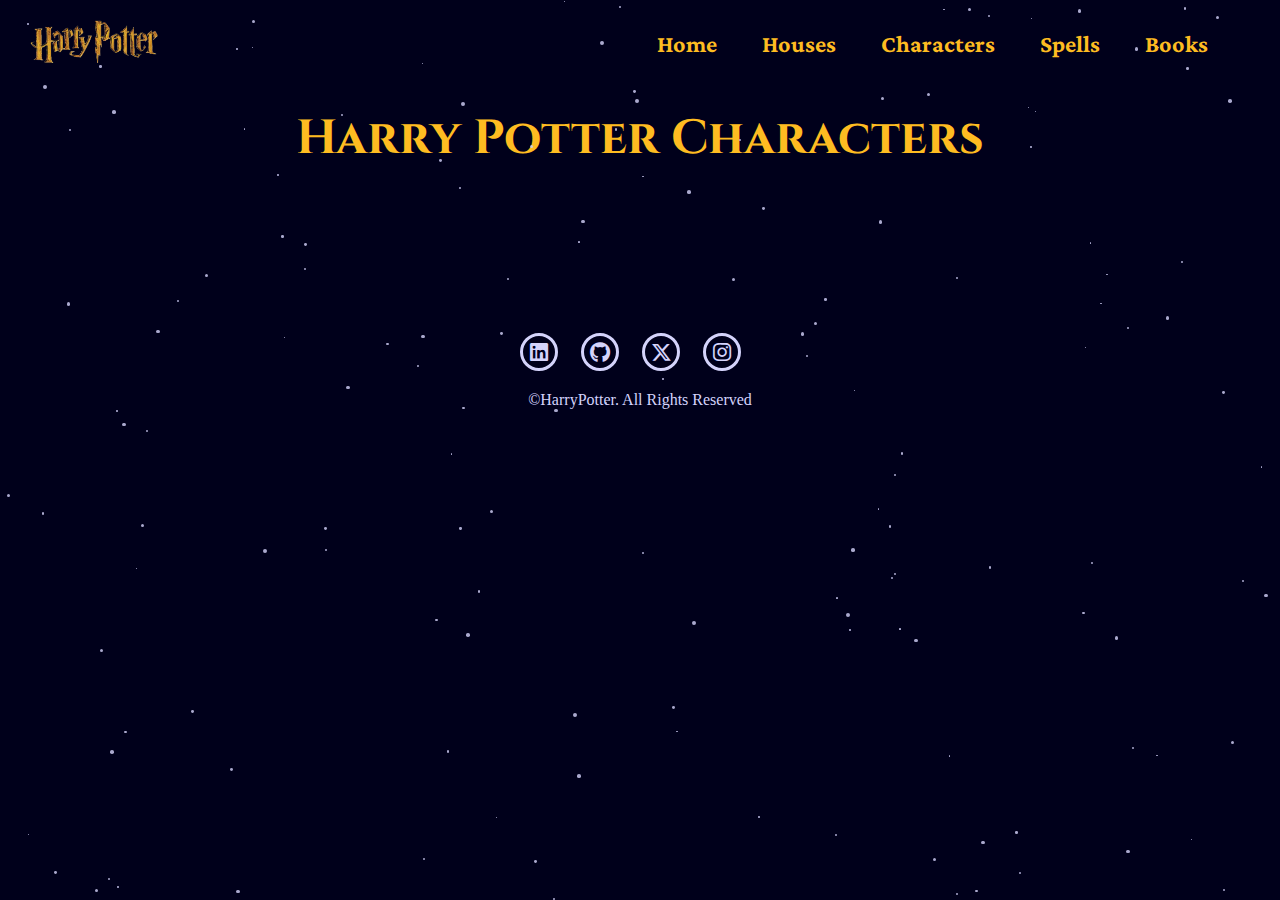
<file: character.html>
<!DOCTYPE html>
<html lang="en">

<head>
    <meta charset="UTF-8">
    <meta name="viewport" content="width=device-width, initial-scale=1.0">
    <title>Characters</title>

    <link rel="stylesheet" href="https://cdnjs.cloudflare.com/ajax/libs/font-awesome/6.5.2/css/all.min.css">
    <link rel="preconnect" href="https://fonts.googleapis.com">
    <link rel="preconnect" href="https://fonts.gstatic.com" crossorigin>
    <link href="https://fonts.googleapis.com/css2?family=Crimson+Pro:ital,wght@0,200..900;1,200..900&display=swap"
        rel="stylesheet">
    <link rel="preconnect" href="https://fonts.googleapis.com">
    <link rel="preconnect" href="https://fonts.gstatic.com" crossorigin>
    <link href="https://fonts.googleapis.com/css2?family=Cinzel:wght@400..900&display=swap" rel="stylesheet">

    <style>
        * {
            margin: 0;
            padding: 0;
        }

        body {
            text-align: center;
            overflow-x: hidden;
            background-color: #00001b;
            background-size: cover;
            background-position: center;
            background-repeat: no-repeat;
        }

        #star-container {
            position: fixed;
            top: 0;
            left: 0;
            width: 100vw;
            height: 100vh;
            pointer-events: none;
            z-index: 0;
        }

        .star {
            position: absolute;
            background: rgb(212, 211, 251);
            border-radius: 50%;
            opacity: 0.8;
            animation: twinkle 2s infinite ease-in-out;
        }

        ::-webkit-scrollbar {
            display: none;
        }

        nav {
            background-color: #00001b;
            display: flex;
            justify-content: space-between;
            align-items: center;
            padding: 20px 30px;
            color: #febc21;
            font-weight: 700;
            top: 0;
            font-family: "Crimson Pro", serif;
        }

        ul {
            margin-right: 2rem;
            list-style: none;
            display: flex;
            gap: 25px;
            font-size: 1.5rem;
        }

        ul li a {
            padding: 10px;
            transition: transform 0.5s, background-color 0.5s, color 0.5s ease-in-out;
            border-radius: 60px;
        }

        ul li a {
            text-decoration: none;
            color: #febc21;
        }

        ul li:hover a {
            transition: all 0.5s ease-in-out;
            transform: scale(1.05);
            background-color: #febc21;
            color: #00001b;
        }

        .logo img {
            width: 10vw;
        }

        h1 {
            font-family: "Cinzel", serif;
            color: #febc21;
            margin-top: 20px;
            margin-bottom: 30px;
            font-size: 3rem;
        }

        .container {
            display: grid;
            grid-template-columns: repeat(4, 1fr);
            gap: 20px;
            place-items: center;
            padding: 20px;
            max-width: 1100px;
            margin: 0 auto;
        }

        .hidden {
            display: none;
        }

        .flip-card {
            position: relative;
            background-color: transparent;
            width: 220px;
            height: 320px;
            perspective: 1000px;
        }

        .flip-card-inner {
            position: absolute;
            width: 100%;
            height: 100%;
            text-align: center;
            transition: transform 0.8s;
            transform-style: preserve-3d;
        }

        .flip-card:hover .flip-card-inner {
            transform: rotateY(180deg);
        }

        .flip-card-front,
        .flip-card-back {
            position: absolute;
            width: 100%;
            height: 100%;
            border-radius: 10px;
            backface-visibility: hidden;
            overflow: hidden;
            display: flex;
            flex-direction: column;
            justify-content: center;
            align-items: center;
            box-shadow: 0 4px 8px rgba(0, 0, 0, 0.2);
        }

        .flip-card-front {
            background: transparent;
        }

        .flip-card-front img {
            width: 100%;
            height: 100%;
            object-fit: cover;
        }

        .flip-card-front h1 {
            padding: 10px;
            font-size: 1.2rem;
            color: #443b3b;
        }

        .flip-card-back {
            background: #282c34;
            color: rgb(240, 240, 243);

            box-sizing: border-box;
            transform: rotateY(180deg);
            padding: 20px;
            gap: 10px;
        }

        .flip-card-back h2 {
            font-size: 1.5rem;
            margin-bottom: 10px;
        }

        .image-wrapper {
            position: relative;
            width: 100%;
            height: 100%;
        }

        .image-wrapper img {
            width: 100%;
            height: 100%;
            object-fit: cover;
            display: block;
        }

        .character-label {
            position: absolute;
            bottom: 0;
            width: 100%;
            padding: 11px 0;
            text-align: center;
            background-color: transparent;
            font-size: 1.1rem;
            font-weight: bold;
            font-family: "Crimson Pro", serif;
            text-transform: uppercase;
            letter-spacing: 1px;
            background: transparent;
            color: rgb(240, 240, 243);
            padding: 8px;
            font-size: 16px;
        }

        .footer {
            margin-top: 60px;
            margin-bottom: 15px;
            background-color: #00001b;
            color: white;
            height: 15vh;
            color: rgb(212, 211, 251);
            text-align: center;
        }

        .social {
            padding-bottom: 20px;
        }

        .social a {
            display: inline-flex;
            justify-content: center;
            align-items: center;
            width: 2rem;
            height: 2rem;
            border: 0.2rem solid rgb(212, 211, 251);
            font-size: 1.3rem;
            border-radius: 50%;
            margin: 2rem 1.2rem 0 0;
            color: rgb(212, 211, 251);
            text-decoration: none;
            transition: background 0.7s, color 0.7s, transform 0.7s ease-in-out;
        }

        .social a:hover {
            color: #00001b;
            background-color: rgb(212, 211, 251);
            box-shadow: 0 0 10px rgb(212, 211, 251);
            transform: scale(1.05);
        }
    </style>
</head>

<body>
    <div id="star-container"></div>

    <nav>
        <div class="logo">
            <img src="Pics/logo.png" alt="">
        </div>
        <ul>
            <li><a href="index.html">Home</a></li>
            <li><a href="houses.html">Houses</a></li>
            <li><a href="character.html">Characters</a></li>
            <li><a href="spell.html">Spells</a></li>
            <li><a href="book.html">Books</a></li>
        </ul>
    </nav>

    <h1>Harry Potter Characters</h1>
    <div id="character-list" class="container character-grid"></div>

    <div class="footer">
        <div class="social">
            <a href="#"><i class="fa-brands fa-linkedin"></i></a>
            <a href="#"><i class="fa-brands fa-github"></i></a>
            <a href="#"><i class="fa-brands fa-x-twitter"></i></a>
            <a href="#"><i class="fa-brands fa-instagram"></i></a>
        </div>
        <p>©HarryPotter. All Rights Reserved</p>
    </div>

    <script src="star.js"></script>
    <script>
        document.addEventListener("DOMContentLoaded", () => {
            const characterList = document.getElementById("character-list");

            fetch("https://potterapi-fedeperin.vercel.app/en/characters")
                .then((response) => response.json())
                .then((characters) => {
                    console.log("Characters fetched:", characters);
                    displayCharacterList(characters);
                })
                .catch((error) => {
                    console.error("Failed to load characters:", error);
                });

            function getDisplayName(character) {
                if (character.fullName && character.fullName.trim() !== "") {
                    return character.fullName.trim();
                }
                return "Unknown";
            }

            function displayCharacterList(characters) {
                characters.forEach((character) => {
                    const characterDiv = document.createElement("div");
                    characterDiv.className = "flip-card";

                    const displayName = getDisplayName(character);

                    characterDiv.innerHTML = `
      <div class="flip-card">
        <div class="flip-card-inner">
          <div class="flip-card-front">
            <div class="image-wrapper">
              <img src="${character.image ||
                        "https://cdni.iconscout.com/illustration/premium/thumb/magic-hat-8135983-6493249.png"
                        }" alt="${displayName}" />
              <div class="character-label">${displayName}</div> 
            </div>
          </div>
          <div class="flip-card-back">
            <h2>${displayName}</h2>
            <p><strong>House:</strong> ${character.hogwartsHouse || "Unknown"
                        }</p>
            <p><strong>Nickname:</strong> ${character.nickname || "Unknown"}</p>
            <p><strong>BirthDate:</strong> ${character.birthdate || "Unknown"}</p>
          </div>
        </div>
      </div>
    `;


                    characterList.appendChild(characterDiv);
                });
            }

        });
    </script>
</body>

</html>
</file>
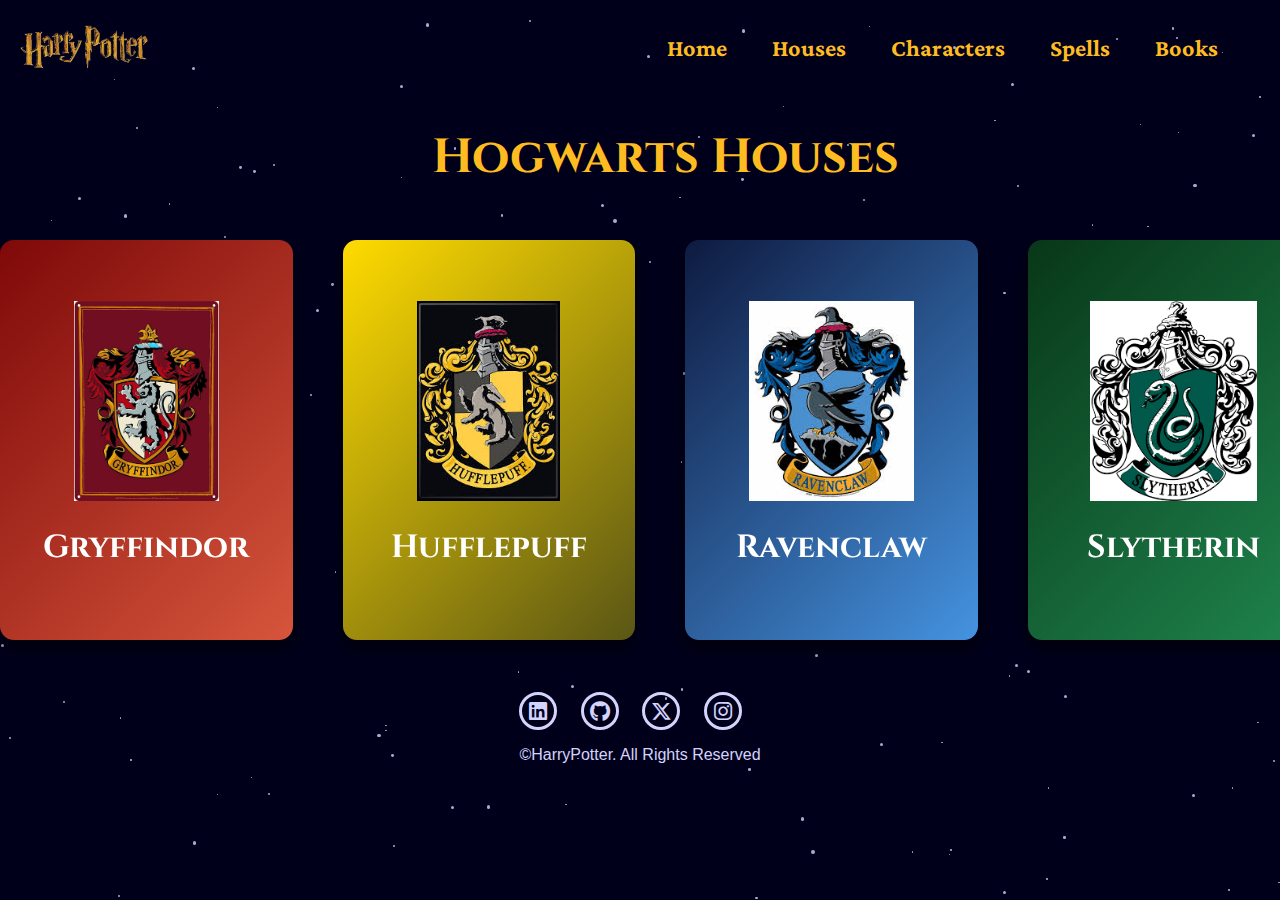
<file: houses.html>
<!DOCTYPE html>
<html lang="en">

<head>
    <meta charset="UTF-8">
    <meta name="viewport" content="width=device-width, initial-scale=1.0">
    <title>Hogwarts House Cards</title>

    <link rel="stylesheet" href="https://cdnjs.cloudflare.com/ajax/libs/font-awesome/6.5.2/css/all.min.css">
    <link rel="preconnect" href="https://fonts.googleapis.com">
    <link rel="preconnect" href="https://fonts.gstatic.com" crossorigin>
    <link href="https://fonts.googleapis.com/css2?family=Crimson+Pro:ital,wght@0,200..900;1,200..900&display=swap"
        rel="stylesheet">
    <link rel="preconnect" href="https://fonts.googleapis.com">
    <link rel="preconnect" href="https://fonts.gstatic.com" crossorigin>
    <link href="https://fonts.googleapis.com/css2?family=Cinzel:wght@400..900&display=swap" rel="stylesheet">
    <style>
        body {
            font-family: Arial, sans-serif;
            margin: 0;
            padding: 0;
            color: white;
            background-color: #00001b;
        }

        #star-container {
            position: fixed;
            top: 0;
            left: 0;
            width: 100vw;
            height: 100vh;
            pointer-events: none;
            z-index: 0;
        }

        .star {
            position: absolute;
            background: rgb(212, 211, 251);
            border-radius: 50%;
            opacity: 0.8;
            animation: twinkle 2s infinite ease-in-out;
        }

        nav {
            background-color: #00001b;
            display: flex;
            justify-content: space-between;
            align-items: center;
            padding: 10px 20px;
            color: #febc21;
            font-weight: 700;
            top: 0;
            font-family: "Crimson Pro", serif;
        }

        ul {
            margin-right: 2rem;
            list-style: none;
            display: flex;
            gap: 25px;
            font-size: 1.5rem;
        }

        ul li a {
            padding: 10px;
            transition: transform 0.5s, background-color 0.5s, color 0.5s ease-in-out;
            border-radius: 60px;
        }

        ul li a {
            text-decoration: none;
            color: #febc21;
        }

        ul li:hover a {
            transition: all 0.5s ease-in-out;
            transform: scale(1.05);
            background-color: #febc21;
            color: #00001b;
        }

        .logo img {
            width: 10vw;
        }


        h1 {
            text-align: center;
            margin: 30px 0 0 50px;
            font-size: 2.5em;
            font-size: 3rem;
            font-family: "Cinzel", serif;
            color: #febc21;
        }

        #cards-container {
            margin-top: 50px;
            display: flex;
            gap: 90px;
            justify-content: center;
        }


        .card {
            width: 260px;
            height: 360px;
            perspective: 1000px;
            cursor: pointer;
        }

        .card-inner {
            position: relative;
            width: 100%;
            height: 100%;
            transition: transform 0.8s;
            transform-style: preserve-3d;
            border-radius: 14px;
        }

        .card.flip .card-inner {
            transform: rotateY(180deg);
        }

        .card-front,
        .card-back {
            position: absolute;
            width: 100%;
            height: 100%;
            backface-visibility: hidden;
            border-radius: 14px;
            display: flex;
            flex-direction: column;
            justify-content: center;
            align-items: center;
            text-align: center;
            padding: 20px;
            font-weight: bold;
            box-shadow: 0 8px 15px rgba(0, 0, 0, 0.6);
            color: white;
        }

        .card-front img {
            width: 200px;
            height: 200px;
            object-fit: contain;
            margin-bottom: 15px;
        }

        .card-back {
            transform: rotateY(180deg);
        }

        .house-name {
            font-size: 2rem;
            margin: 10px;
            font-family: "Cinzel", serif;
        }

        .txt {
            font-family: "Crimson Pro", serif;
            font-size: 1.3rem;
            font-weight: 700;
            color: #00001b;
            letter-spacing: 0.5px;
        }

        .Gryffindor {
            background: linear-gradient(135deg, #7f0909, #d6553b);
        }

        .Hufflepuff {
            background: linear-gradient(135deg, #ffdb00, #5a5615);
        }

        .Ravenclaw {
            background: linear-gradient(135deg, #0e1a40, #4593e0);
        }

        .Slytherin {
            background: linear-gradient(135deg, #083718, #1f854e);
        }

        .footer {
            margin-top: 60px;
            margin-bottom: 15px;
            background-color: #00001b;
            color: white;
            height: 15vh;
            color: rgb(212, 211, 251);
            text-align: center;
        }

        .social a {
            display: inline-flex;
            justify-content: center;
            align-items: center;
            width: 2rem;
            height: 2rem;
            border: 0.2rem solid rgb(212, 211, 251);
            font-size: 1.3rem;
            border-radius: 50%;
            margin: 2rem 1.2rem 0 0;
            color: rgb(212, 211, 251);
            text-decoration: none;
            transition: background 0.7s, color 0.7s, transform 0.7s ease-in-out;
        }

        .social a:hover {
            color: #00001b;
            background-color: rgb(212, 211, 251);
            box-shadow: 0 0 10px rgb(212, 211, 251);
            transform: scale(1.05);
        }

        .aa {
            font-size: 0.2rem;
            color: rgb(212, 211, 251);
            font-family: "Crimson Pro", serif;
        }
    </style>
</head>

<body>
    <div id="star-container"></div>
    <nav>
        <div class="logo">
            <img src="Pics/logo.png" alt="">
        </div>
        <ul>
            <li><a href="index.html">Home</a></li>
            <li><a href="houses.html">Houses</a></li>
            <li><a href="character.html">Characters</a></li>
            <li><a href="spell.html">Spells</a></li>
            <li><a href="book.html">Books</a></li>            
        </ul>
    </nav>
    <h1>Hogwarts Houses</h1>
    <div id="cards-container"></div>            

    <div class="footer">
        <div class="social">
            <a href="#"><i class="fa-brands fa-linkedin"></i></a>
            <a href="#"><i class="fa-brands fa-github"></i></a>
            <a href="#"><i class="fa-brands fa-x-twitter"></i></a>
            <a href="#"><i class="fa-brands fa-instagram"></i></a>
        </div>
        <p>©HarryPotter. All Rights Reserved</p>
    </div>
    <script src="star.js"></script>
    <script>

        const houses = [
            { name: "Gryffindor", founder: "Godric Gryffindor", animal: "Lion", colors: ["Red", "Gold"] },
            { name: "Hufflepuff", founder: "Helga Hufflepuff", animal: "Badger", colors: ["Yellow", "Black"] },
            { name: "Ravenclaw", founder: "Rowena Ravenclaw", animal: "Raven", colors: ["Blue", "Silver"] },
            { name: "Slytherin", founder: "Salazar Slytherin", animal: "Snake", colors: ["Green", "Black"] }
        ];

        const houseImages = {
            Gryffindor: "Pics/assets/Gryffindor.jpg",
            Hufflepuff: "Pics/assets/huf.jpeg",
            Ravenclaw: "Pics/assets/raven.jpeg",
            Slytherin: "Pics/assets/sly.png"
        };

        const container = document.getElementById('cards-container');

        houses.forEach(house => {
            const card = document.createElement('div');
            card.className = 'card';

            card.innerHTML = `
            <div class="card-inner">
                <div class="card-front ${house.name}">
                    <img src="${houseImages[house.name]}" alt="${house.name}">
                    <div class="house-name">${house.name}</div>
                    
                    </div>
                    <div class="card-back ${house.name}">
                        <div class="house-name">${house.name}</div>
                        <div class="info txt"><b>Founder:</b> ${house.founder}</div>
                        <div class="info txt"><b>Animal:</b> ${house.animal}</div>
                        <div class="info txt"><b>Colors:</b> ${house.colors.join(', ')}</div>
                        
                        </div>
                        </div>
                        `;

            card.addEventListener('mouseover', () => card.classList.add('flip'));
            card.addEventListener('mouseout', () => card.classList.remove('flip'));
            container.appendChild(card);
        });
    </script>
</body>

</html>
</file>
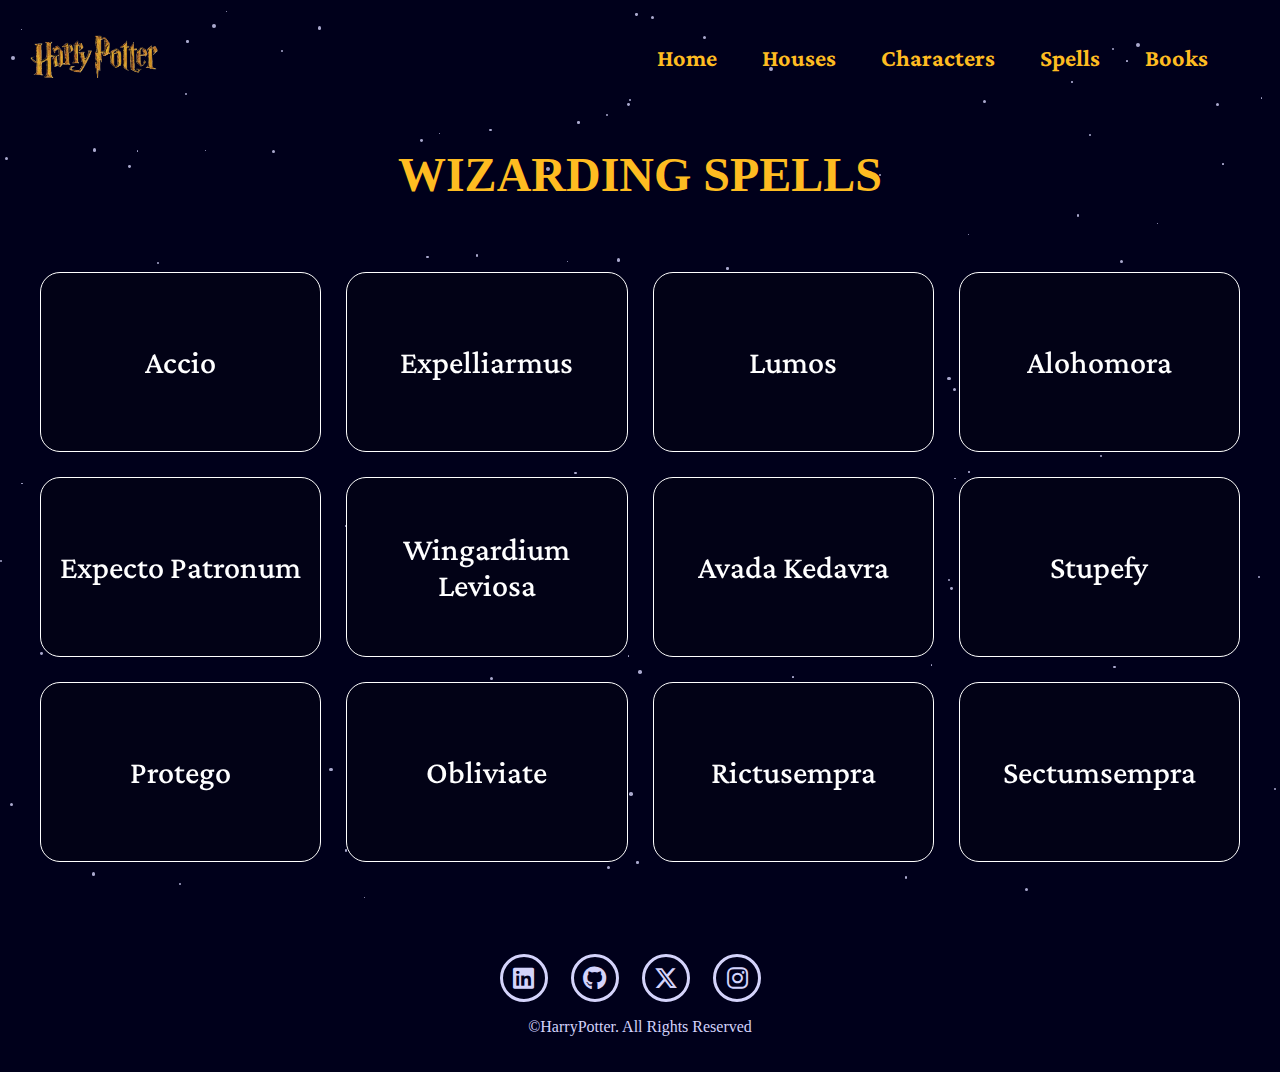
<file: spell.html>
<!DOCTYPE html>
<html lang="en">

<head>
    <meta charset="UTF-8">
    <title>Harry Potter Spell Page</title>
    <link rel="stylesheet" href="https://cdnjs.cloudflare.com/ajax/libs/font-awesome/6.5.2/css/all.min.css">
    <link rel="preconnect" href="https://fonts.googleapis.com">
    <link rel="preconnect" href="https://fonts.gstatic.com" crossorigin>
    <link href="https://fonts.googleapis.com/css2?family=Crimson+Pro:ital,wght@0,200..900;1,200..900&display=swap"
        rel="stylesheet">
    <link rel="preconnect" href="https://fonts.googleapis.com">
    <link rel="preconnect" href="https://fonts.gstatic.com" crossorigin>
    <link href="https://fonts.googleapis.com/css2?family=Cinzel:wght@400..900&display=swap" rel="stylesheet">
    <style>
        * {
            box-sizing: border-box;
        }

        body {
            background-color: #00001b;
            color: white;
            margin: 0;
        }

        #star-container {
            position: fixed;
            top: 0;
            left: 0;
            width: 100vw;
            height: 100vh;
            pointer-events: none;
            z-index: 0;
        }

        .star {
            position: absolute;
            background: rgb(212, 211, 251);
            border-radius: 50%;
            opacity: 0.8;
            animation: twinkle 2s infinite ease-in-out;
        }


        nav {
            background-color: #00001b;
            display: flex;
            justify-content: space-between;
            align-items: center;
            padding: 20px 30px;
            color: #febc21;
            font-weight: 700;
            top: 0;
            font-family: "Crimson Pro", serif;
        }

        ul {
            margin-right: 2rem;
            list-style: none;
            display: flex;
            gap: 25px;
            font-size: 1.5rem;
        }

        ul li a {
            padding: 10px;
            transition: transform 0.5s, background-color 0.5s, color 0.5s ease-in-out;
            border-radius: 60px;
        }

        ul li a {
            text-decoration: none;
            color: #febc21;
        }

        ul li:hover a {
            transition: all 0.5s ease-in-out;
            transform: scale(1.05);
            background-color: #febc21;
            color: #00001b;
        }

        .logo img {
            width: 10vw;
        }

        .txt {
            display: flex;
            flex-direction: column;
            align-items: center;
        }


        h1 {
            margin-bottom: 70px;
            font-size: 3rem;
            color: #febc21;
        }

        .spell-grid {
            display: grid;
            grid-template-columns: repeat(auto-fit, minmax(250px, 1fr));
            gap: 25px;
            width: 100%;
            max-width: 1200px;
        }

        .card {
            perspective: 1000px;
            width: 100%;
            height: 180px;
            cursor: pointer;
        }

        .card-inner {
            position: relative;
            width: 100%;
            height: 100%;
            transition: transform 0.8s;
            transform-style: preserve-3d;
        }

        .card:hover .card-inner,
        .card.flipped .card-inner {
            transform: rotateY(180deg);
        }

        .card-face {
            position: absolute;
            width: 100%;
            height: 100%;
            backface-visibility: hidden;
            display: flex;
            justify-content: center;
            align-items: center;
            padding: 15px;
            backdrop-filter: blur(4px);
            font-size: 1.2em;
            font-weight: bold;
            border-radius: 12px;
            border: none;
        }

        .card-front {
            background-color: #020216;
            border-radius: 20px;
            border: 1px solid white;
            font-size: 2rem;
            font-weight: 500;
            text-align: center;
            font-family: "Crimson Pro", serif;
        }

        .card-back {
            background-color: #febc21;
            color: #00001b;
            transform: rotateY(180deg);
            font-weight: normal;
            font-size: 1.3rem;
            text-align: center;
            font-family: "Crimson Pro", serif;
        }

        .footer {
            margin-top: 60px;
            margin-bottom: 15px;
            background-color: #00001b;
            color: white;
            height: 15vh;
            color: rgb(212, 211, 251);
            text-align: center;
        }

        .social a {
            display: inline-flex;
            justify-content: center;
            align-items: center;
            width: 3rem;
            height: 3rem;
            border: 0.2rem solid rgb(212, 211, 251);
            font-size: 1.5rem;
            border-radius: 50%;
            margin: 2rem 1.2rem 0 0;
            color: rgb(212, 211, 251);
            text-decoration: none;
            transition: background 0.7s, color 0.7s, transform 0.7s ease-in-out;
        }

        .social a:hover {
            color: #00001b;
            background-color: rgb(212, 211, 251);
            box-shadow: 0 0 10px rgb(212, 211, 251);
            transform: scale(1.05);
        }
    </style>
</head>

<body>
    <div id="star-container"></div>
    <nav>
        <div class="logo">
            <img src="Pics/logo.png" alt="">
        </div>
        <ul>
            <li><a href="index.html">Home</a></li>
            <li><a href="houses.html">Houses</a></li>
            <li><a href="character.html">Characters</a></li>
            <li><a href="spell.html">Spells</a></li>
            <li><a href="book.html">Books</a></li>
        </ul>
    </nav>
    <div class="txt">
        <h1>WIZARDING SPELLS</h1>
        <div class="spell-grid" id="spellGrid"></div>
        <div class="footer">
            <div class="social">
                <a href="#"><i class="fa-brands fa-linkedin"></i></a>
                <a href="#"><i class="fa-brands fa-github"></i></a>
                <a href="#"><i class="fa-brands fa-x-twitter"></i></a>
                <a href="#"><i class="fa-brands fa-instagram"></i></a>
            </div>
            <p>©HarryPotter. All Rights Reserved</p>
        </div>


    </div>

    <script src="star.js"></script>
    <script>
        const spells = [
            {
                name: "Accio",
                description: "Summons objects toward the caster. Used by Harry to grab his broom in the Triwizard Tournament."
            },
            {
                name: "Expelliarmus",
                description: "Disarms the opponent. Harry's signature spell to disarm enemies instead of harming them."
            },
            {
                name: "Lumos",
                description: "Lights up the wand's tip. Hermione uses it often while studying late nights in Hogwarts."
            },
            {
                name: "Alohomora",
                description: "Unlocks doors and objects. Frequently used by Hermione to get out of trouble."
            },
            {
                name: "Expecto Patronum",
                description: "Conjures a protective Patronus. Harry’s stag Patronus protects against Dementors."
            },
            {
                name: "Wingardium Leviosa",
                description: "Makes objects fly. Ron mastered it with the feather in Professor Flitwick's class."
            },
            {
                name: "Avada Kedavra",
                description: "The killing curse. Used by Voldemort—instantly fatal and unblockable."
            },
            {
                name: "Stupefy",
                description: "Stuns the opponent. Used in battles to immobilize Death Eaters quickly."
            },
            {
                name: "Protego",
                description: "Shields against minor spells. Hermione and Harry often use it during duels."
            },
            {
                name: "Obliviate",
                description: "Erases specific memories. Hermione used it on her parents to protect them from Voldemort."
            },
            {
                name: "Rictusempra",
                description: "The tickling charm. Harry used it during his dueling practice to weaken opponents with laughter."
            },
            {
                name: "Sectumsempra",
                description: "A dark curse causing deep cuts. Discovered by Harry in Snape’s textbook, used against Draco by accident."
            }
        ];

        const grid = document.getElementById("spellGrid");

        spells.forEach(spell => {
            const card = document.createElement("div");
            card.className = "card";

            card.innerHTML = `
    <div class="card-inner">
      <div class="card-face card-front">${spell.name}</div>
      <div class="card-face card-back">${spell.description}</div>
    </div>
  `;

            card.addEventListener("click", () => {
                card.classList.toggle("flipped");
            });

            grid.appendChild(card);
        });
    </script>
</body>

</html>
</file>
